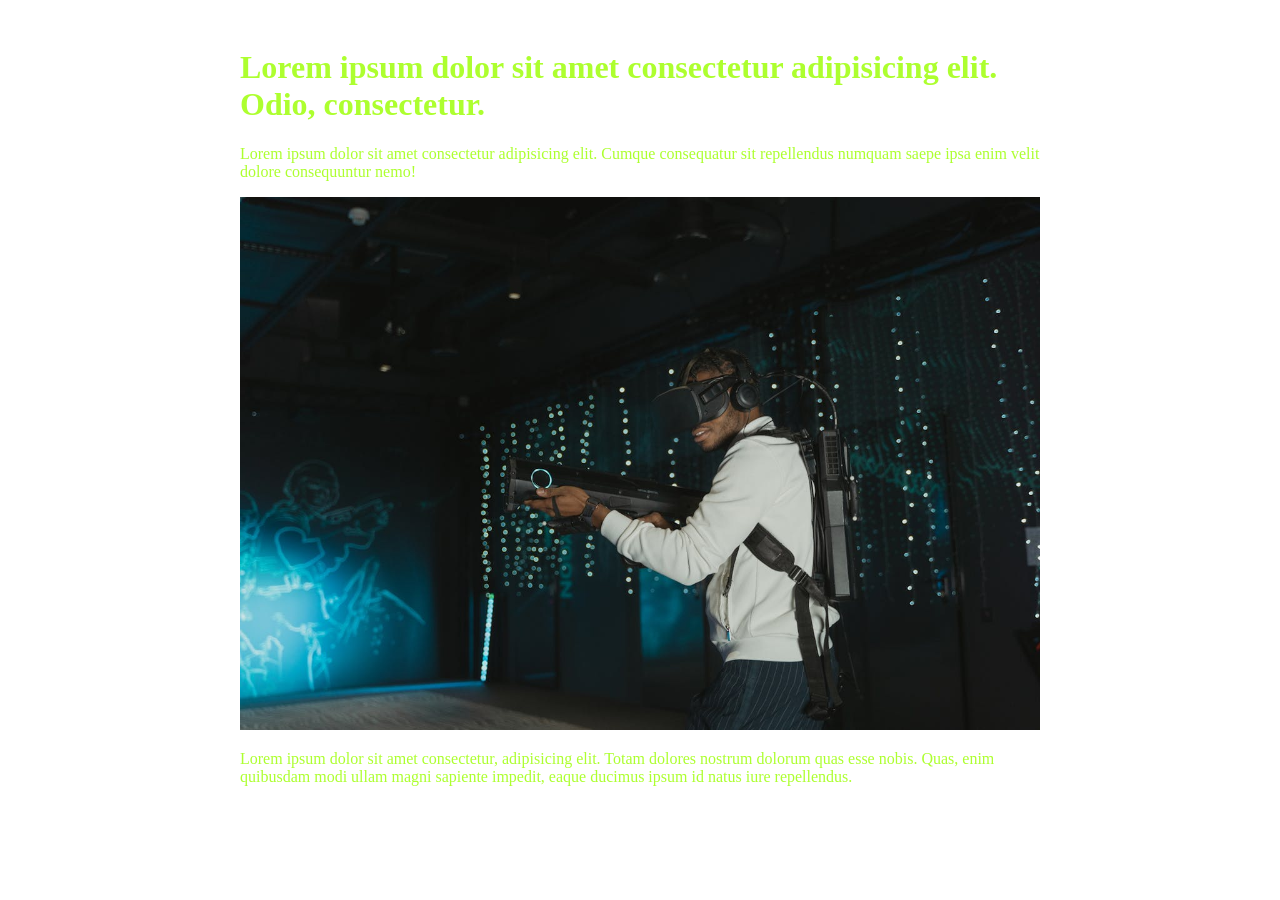
<file: aula11 - resposividade/index.html>
<!DOCTYPE html>
<html lang="pt-br">
<head>
    <meta charset="UTF-8">
    <meta name="viewport" content="width=device-width, initial-scale=1.0">
    <link rel="stylesheet" href="style.css">
    <link rel="stylesheet" href="media.css">
    <title>Responsividade</title>
</head>
<body>
    
<main>
    <h1>Lorem ipsum dolor sit amet consectetur adipisicing elit. Odio, consectetur.</h1>
    <p>Lorem ipsum dolor sit amet consectetur adipisicing elit. Cumque consequatur sit repellendus numquam saepe ipsa enim velit dolore consequuntur nemo!</p>
    <picture>
        <source media = '(max-width: 600px)' srcset="gamer-mobile.jpg">
        <img src="gamer.jpg" alt="">
    </picture>

    <p>Lorem ipsum dolor sit amet consectetur, adipisicing elit. Totam dolores nostrum dolorum quas esse nobis. Quas, enim quibusdam modi ullam magni sapiente impedit, eaque ducimus ipsum id natus iure repellendus.</p>
</main>

</body>
</html>
</file>
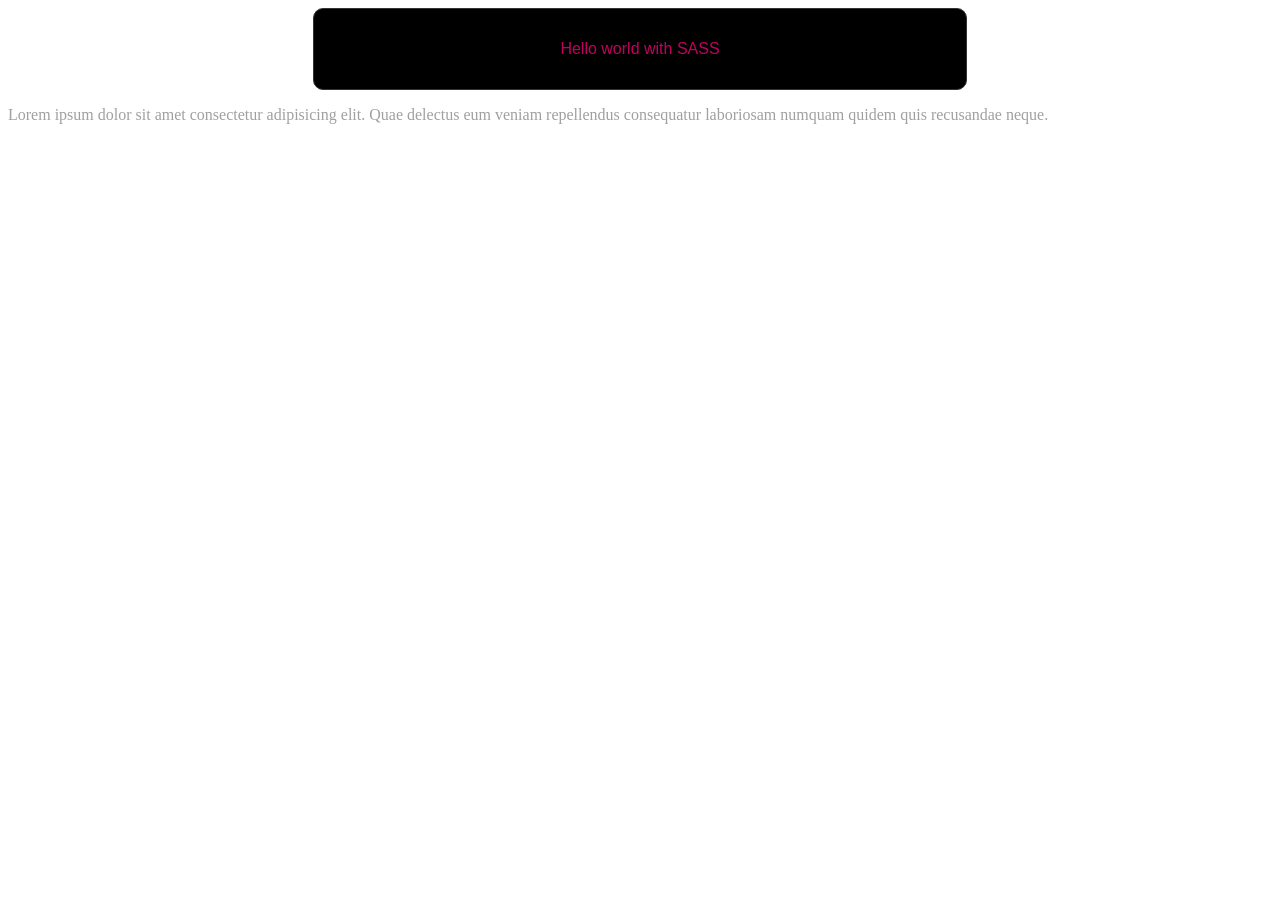
<file: aula13 - SAAS/index.html>
<!DOCTYPE html>
<html lang="pt-br">
<head>
    <meta charset="UTF-8">
    <meta name="viewport" content="width=device-width, initial-scale=1.0">
    <link rel="stylesheet" href="style.css">
    <title>Document</title>
</head>
<body>
    
    <div>
        <p>Hello world with SASS</p>
    </div>

    <p>Lorem ipsum dolor sit amet consectetur adipisicing elit. Quae delectus eum veniam repellendus consequatur laboriosam numquam quidem quis recusandae neque.</p>


</body>
</html>
</file>
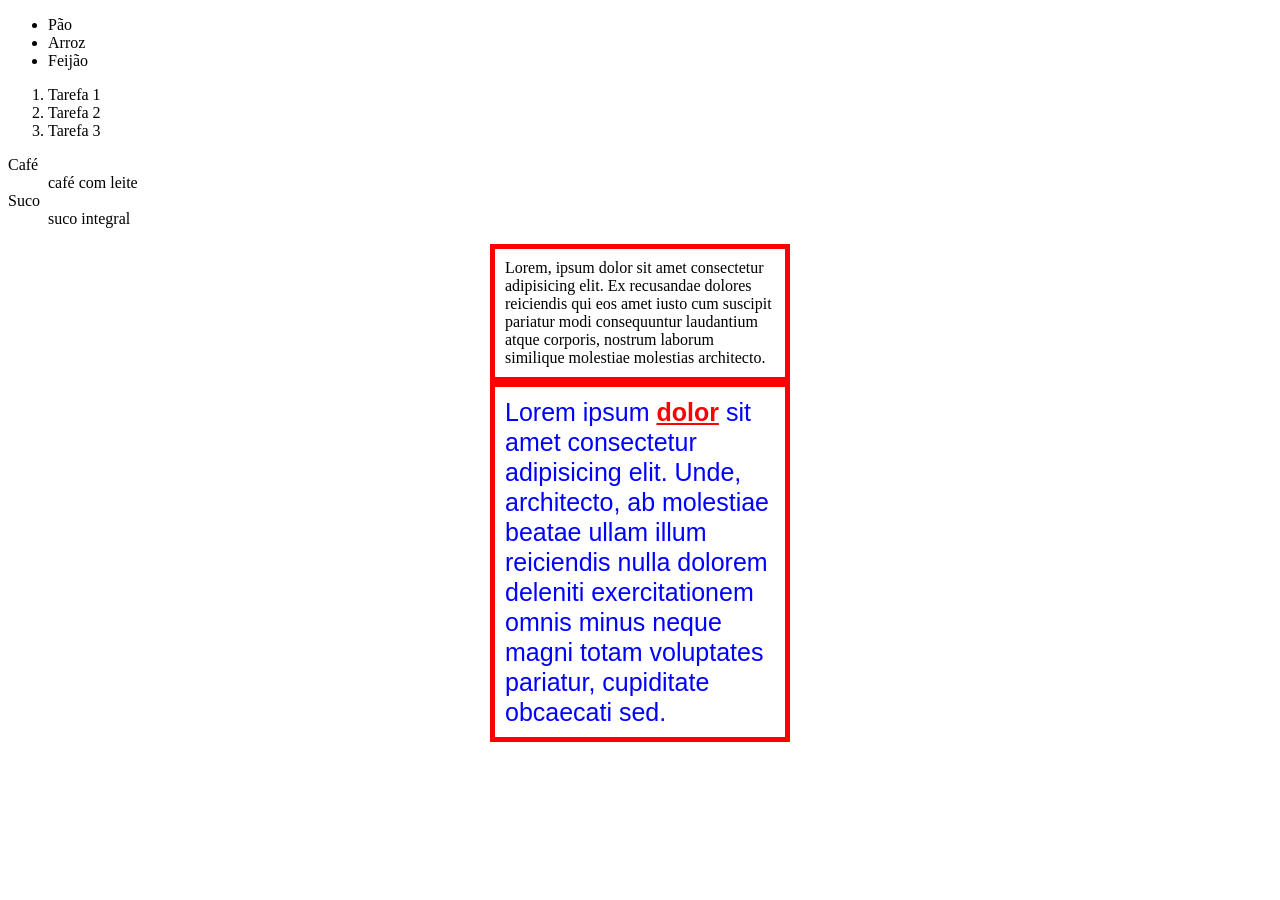
<file: aula2 - textos e boxmodel/index.html>
<!DOCTYPE html>
<html lang="pt-br">

<head>
    <meta charset="UTF-8">
    <meta name="viewport" content="width=device-width, initial-scale=1.0">
    <title>Tags básicas HTML</title>

    <style>
        p {
            /* margin: 50px 20px 2px 10px; */
            margin: 0 auto;
            /* margin-top: 50px; */
            /* margin-right: 20px; */
            /* margin-bottom: 2px; */
            /* margin-left: 10px; */
            width: 300px;
            border: 5px solid red;
            padding: 10px;
            box-sizing: border-box;
        }

        .texto-formatado {
            font-family: Arial;
            text-align: left;
            font-size: 25px;
            line-height: 30px;
            color: blue;
        }

        a {
            font-weight: bold;
            color: red;
            text-decoration: underline;
        }
    </style>
</head>

<body>

    <!-- LISTA NÃO ORDENADA -->
    <ul>
        <li>Pão</li>
        <li>Arroz</li>
        <li>Feijão</li>
    </ul>

    <!-- LISTA ORDENADA -->
    <ol>
        <li>Tarefa 1</li>
        <li>Tarefa 2</li>
        <li>Tarefa 3</li>
    </ol>

    <!-- DESCRIPTION LIST -->
    <dl>
        <dt>Café</dt>
        <dd>café com leite</dd>
        <dt>Suco</dt>
        <dd>suco integral</dd>
    </dl>

    <p>
        Lorem, ipsum dolor sit amet consectetur adipisicing elit. Ex recusandae dolores reiciendis qui eos amet iusto
        cum suscipit pariatur modi consequuntur laudantium atque corporis, nostrum laborum similique molestiae molestias
        architecto.
    </p>


    <p class="texto-formatado">
        Lorem ipsum <a href="wwww.google.com">dolor</a> sit amet consectetur adipisicing elit. Unde, architecto, ab
        molestiae beatae ullam illum reiciendis nulla dolorem deleniti exercitationem omnis minus neque magni totam
        voluptates pariatur, cupiditate obcaecati sed.
    </p>

</body>

</html>
</file>
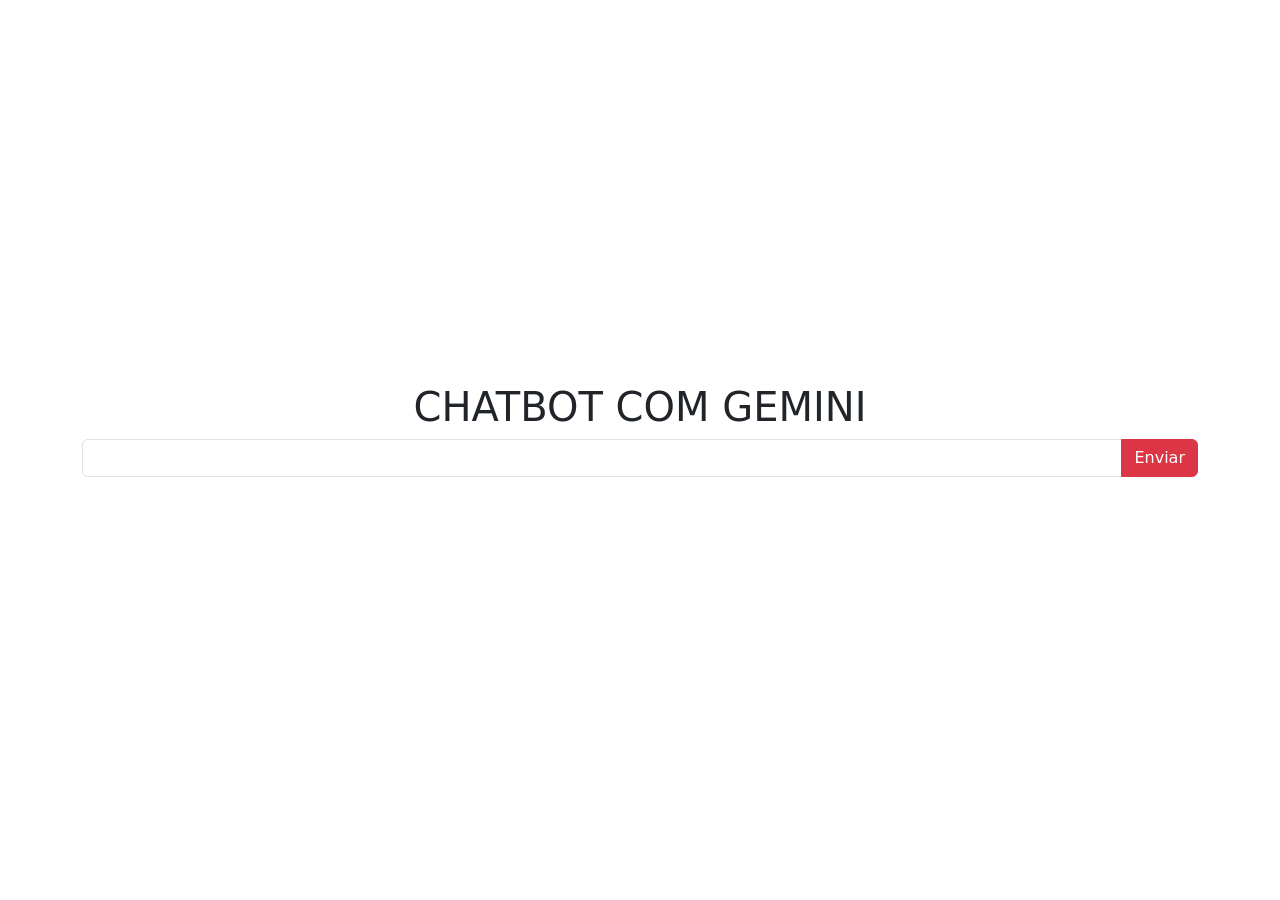
<file: aula12 - gemini-bootstrap/gemini-front/index.html>
<!DOCTYPE html>
<html lang="pt-br">
<head>
    <meta charset="UTF-8">
    <meta name="viewport" content="width=device-width, initial-scale=1.0">
    <link rel="stylesheet" href="./css/style.css">
    <link href="https://cdn.jsdelivr.net/npm/bootstrap@5.3.3/dist/css/bootstrap.min.css" rel="stylesheet" integrity="sha384-QWTKZyjpPEjISv5WaRU9OFeRpok6YctnYmDr5pNlyT2bRjXh0JMhjY6hW+ALEwIH" crossorigin="anonymous">
    <title>Gemini API</title>
</head>
<body>
    

    <div class="container">
        <main class="row align-content-center text-center">
            <h1>CHATBOT COM GEMINI</h1>

            <form action="">
                <div class="input-group">
                    <input type="text" class="form-control" name="message" id="message">
                    <button class="btn btn-danger">Enviar</button>
                </div>
            </form>

            <div id="chat-log">
                <!-- <div class="message message--sent">
                    <div class="message__text">Quem e voce?</div>
                </div>
                <div class="message message--assistant">
                    <div class="message__text">Sou uma IA</div>
                </div> -->
            </div>
        </main>
    </div>


    <script src="script.js"></script>
    <script src="https://cdn.jsdelivr.net/npm/bootstrap@5.3.3/dist/js/bootstrap.bundle.min.js" integrity="sha384-YvpcrYf0tY3lHB60NNkmXc5s9fDVZLESaAA55NDzOxhy9GkcIdslK1eN7N6jIeHz" crossorigin="anonymous"></script>
</body>
</html>
</file>
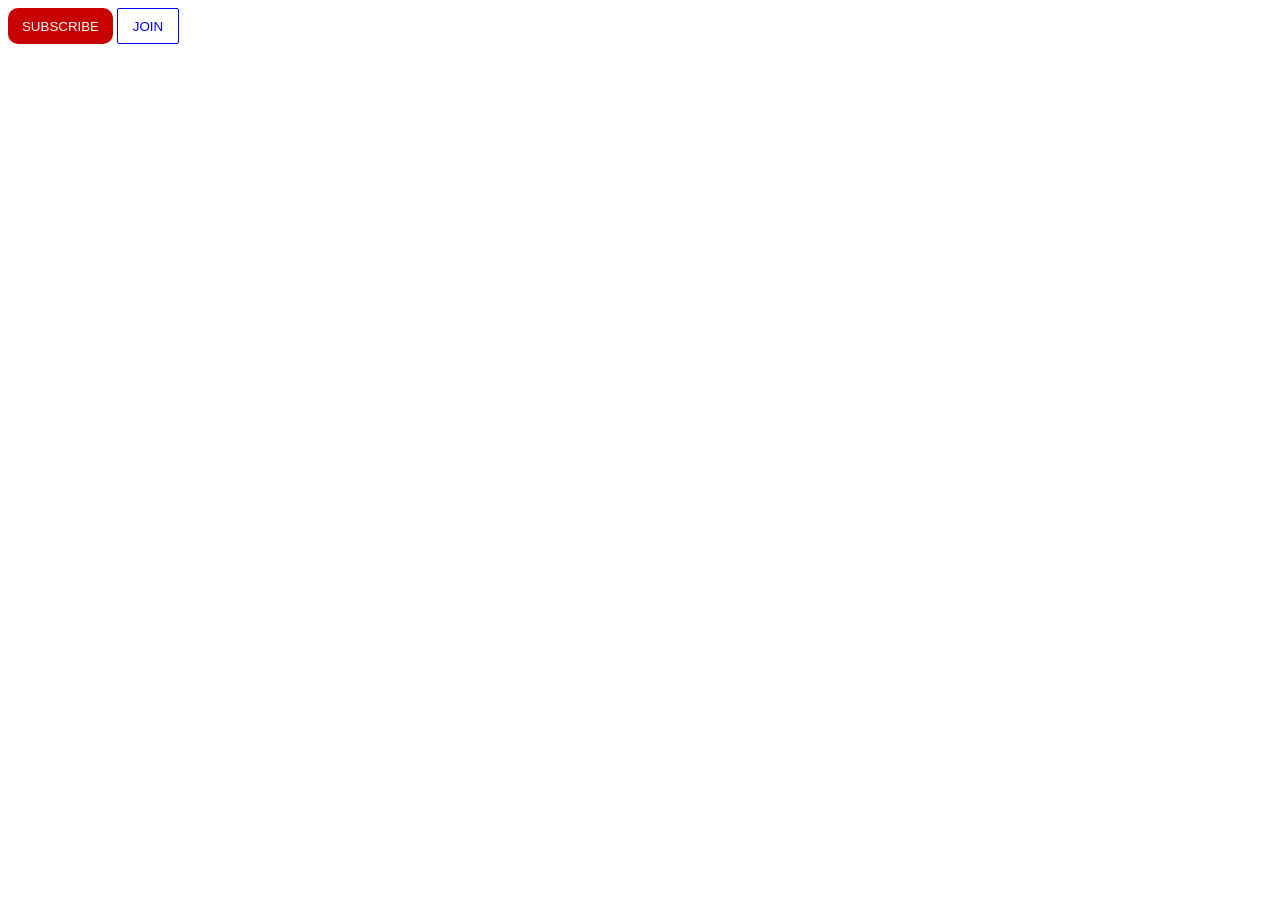
<file: aula1 - html e css intro/botoes.html>
<!DOCTYPE html>
<html lang="pt-br">
<head>
    <meta charset="UTF-8">
    <meta name="viewport" content="width=device-width, initial-scale=1.0">
    <title>Botões</title>

    <!-- CSS EXTERNO -->
    <link rel="stylesheet" href="css/botoes.css">
</head>
<body>

    <button class="youtube">Subscribe</button>
    <button class="join">JOIN</button>
    
</body>
</html>
</file>
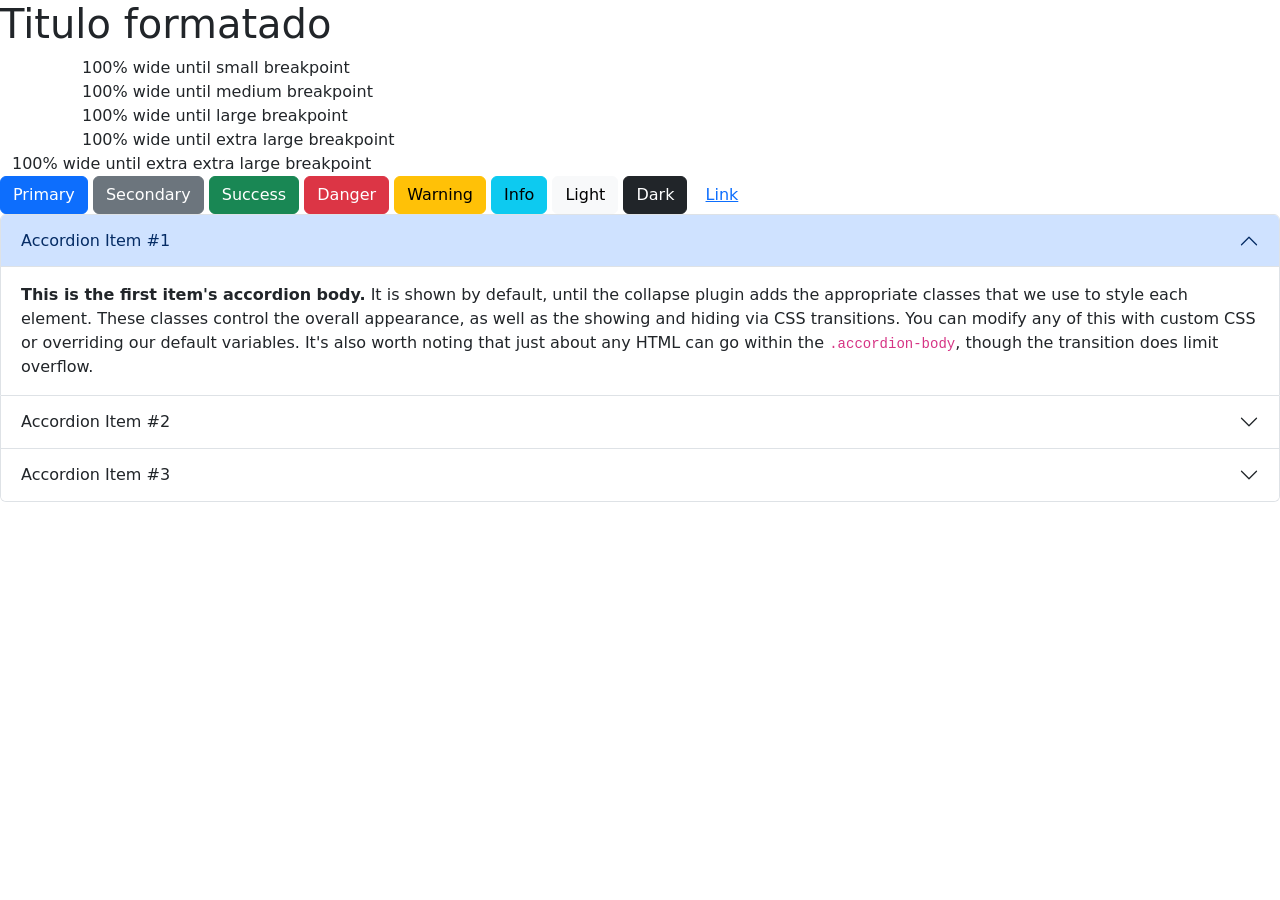
<file: aula12 - gemini-bootstrap/01-bootstrap.html>
<!DOCTYPE html>
<html lang="pt-br">
<head>
    <meta charset="UTF-8">
    <meta name="viewport" content="width=device-width, initial-scale=1.0">
    <link href="https://cdn.jsdelivr.net/npm/bootstrap@5.3.3/dist/css/bootstrap.min.css" rel="stylesheet" integrity="sha384-QWTKZyjpPEjISv5WaRU9OFeRpok6YctnYmDr5pNlyT2bRjXh0JMhjY6hW+ALEwIH" crossorigin="anonymous">
    <title>Bootstrap</title>
</head>
<body>
    <h1>Titulo formatado</h1>

    <div class="container-sm">100% wide until small breakpoint</div>
    <div class="container-md">100% wide until medium breakpoint</div>
    <div class="container-lg">100% wide until large breakpoint</div>
    <div class="container-xl">100% wide until extra large breakpoint</div>
    <div class="container-xxl">100% wide until extra extra large breakpoint</div>

    <button type="button" class="btn btn-primary">Primary</button>
<button type="button" class="btn btn-secondary">Secondary</button>
<button type="button" class="btn btn-success">Success</button>
<button type="button" class="btn btn-danger">Danger</button>
<button type="button" class="btn btn-warning">Warning</button>
<button type="button" class="btn btn-info">Info</button>
<button type="button" class="btn btn-light">Light</button>
<button type="button" class="btn btn-dark">Dark</button>

<button type="button" class="btn btn-link">Link</button>

<div class="accordion" id="accordionExample">
    <div class="accordion-item">
      <h2 class="accordion-header">
        <button class="accordion-button" type="button" data-bs-toggle="collapse" data-bs-target="#collapseOne" aria-expanded="true" aria-controls="collapseOne">
          Accordion Item #1
        </button>
      </h2>
      <div id="collapseOne" class="accordion-collapse collapse show" data-bs-parent="#accordionExample">
        <div class="accordion-body">
          <strong>This is the first item's accordion body.</strong> It is shown by default, until the collapse plugin adds the appropriate classes that we use to style each element. These classes control the overall appearance, as well as the showing and hiding via CSS transitions. You can modify any of this with custom CSS or overriding our default variables. It's also worth noting that just about any HTML can go within the <code>.accordion-body</code>, though the transition does limit overflow.
        </div>
      </div>
    </div>
    <div class="accordion-item">
      <h2 class="accordion-header">
        <button class="accordion-button collapsed" type="button" data-bs-toggle="collapse" data-bs-target="#collapseTwo" aria-expanded="false" aria-controls="collapseTwo">
          Accordion Item #2
        </button>
      </h2>
      <div id="collapseTwo" class="accordion-collapse collapse" data-bs-parent="#accordionExample">
        <div class="accordion-body">
          <strong>This is the second item's accordion body.</strong> It is hidden by default, until the collapse plugin adds the appropriate classes that we use to style each element. These classes control the overall appearance, as well as the showing and hiding via CSS transitions. You can modify any of this with custom CSS or overriding our default variables. It's also worth noting that just about any HTML can go within the <code>.accordion-body</code>, though the transition does limit overflow.
        </div>
      </div>
    </div>
    <div class="accordion-item">
      <h2 class="accordion-header">
        <button class="accordion-button collapsed" type="button" data-bs-toggle="collapse" data-bs-target="#collapseThree" aria-expanded="false" aria-controls="collapseThree">
          Accordion Item #3
        </button>
      </h2>
      <div id="collapseThree" class="accordion-collapse collapse" data-bs-parent="#accordionExample">
        <div class="accordion-body">
          <strong>This is the third item's accordion body.</strong> It is hidden by default, until the collapse plugin adds the appropriate classes that we use to style each element. These classes control the overall appearance, as well as the showing and hiding via CSS transitions. You can modify any of this with custom CSS or overriding our default variables. It's also worth noting that just about any HTML can go within the <code>.accordion-body</code>, though the transition does limit overflow.
        </div>
      </div>
    </div>
  </div>

    <script src="https://cdn.jsdelivr.net/npm/bootstrap@5.3.3/dist/js/bootstrap.bundle.min.js" integrity="sha384-YvpcrYf0tY3lHB60NNkmXc5s9fDVZLESaAA55NDzOxhy9GkcIdslK1eN7N6jIeHz" crossorigin="anonymous"></script>
</body>
</html>
</file>
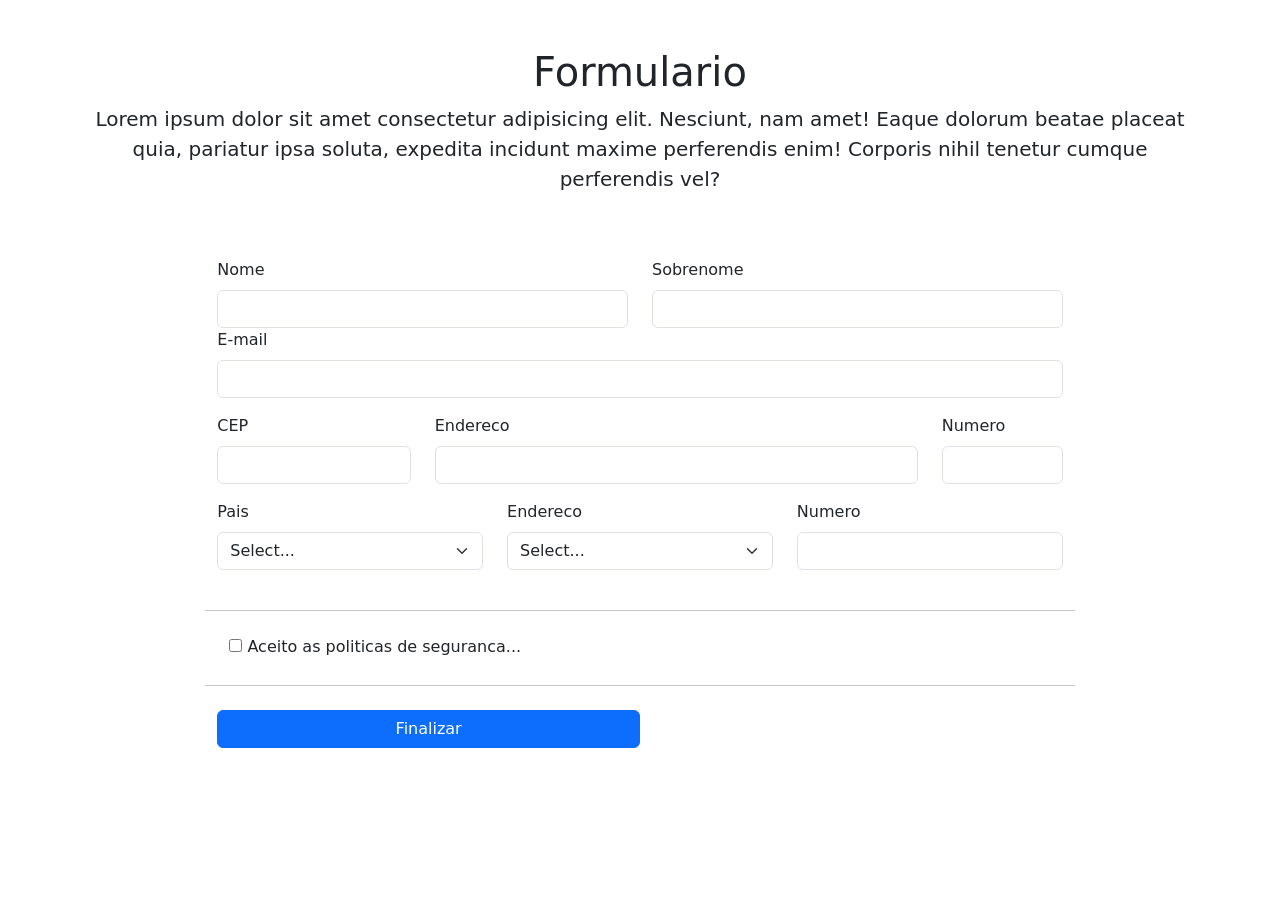
<file: aula12 - gemini-bootstrap/02-formulario.html>
<!DOCTYPE html>
<html lang="en">
<head>
    <meta charset="UTF-8">
    <meta name="viewport" content="width=device-width, initial-scale=1.0">
    <link href="https://cdn.jsdelivr.net/npm/bootstrap@5.3.3/dist/css/bootstrap.min.css" rel="stylesheet" integrity="sha384-QWTKZyjpPEjISv5WaRU9OFeRpok6YctnYmDr5pNlyT2bRjXh0JMhjY6hW+ALEwIH" crossorigin="anonymous">
    <title>Formulario Bootstrap</title>
</head>
<body>
    
    <div class="container py-5">
        <div class="text-center">
            <h1>Formulario</h1>
            <p class="lead">Lorem ipsum dolor sit amet consectetur adipisicing elit. Nesciunt, nam amet! Eaque dolorum beatae placeat quia, pariatur ipsa soluta, expedita incidunt maxime perferendis enim! Corporis nihil tenetur cumque perferendis vel?</p>
        </div>
    </div>

    <div class="row justify-content-center">
        <div class="col-lg-8">
            <form class="needs-validation">
                <div class="row">
                    <div class="col-md-6">
                        <label for="nome" class="form-label">Nome</label>
                        <input type="text" id="nome" class="form-control">
                    </div>
                    <div class="col-md-6">
                        <label for="sobrenome" class="form-label">Sobrenome</label>
                        <input type="text" id="sobrenome" class="form-control">
                    </div>
                </div>
                <div class="row">
                    <div class="col-12 mb-3">
                        <label for="email" class="form-label">E-mail</label>
                        <input type="email" name="email" id="email" class="form-control">
                    </div>
                </div>
                <div class="row">
                    <div class="col-md-3 mb-3">
                        <label for="cep" class="form-label">CEP</label>
                        <input type="text" id="cep" class="form-control">
                    </div>
                    <div class="col-md-7 mb-3">
                        <label for="endereco" class="form-label">Endereco</label>
                        <input type="text" id="endereco" class="form-control">
                    </div>
                    <div class="col-md-2 mb-3">
                        <label for="numero" class="form-label">Numero</label>
                        <input type="number" id="number" class="form-control">
                    </div>
                </div>
                <div class="row">
                    <div class="col-md-4 mb-3">
                        <label for="pais" class="form-label">Pais</label>
                        <select name="pais" id="pais" class="form-select">
                            <option value="" selected disabled>Select...</option>
                            <option value="br">Brasil</option>
                            <option value="us">Estados Unidos</option>
                        </select>
                    </div>
                    <div class="col-md-4 mb-3">
                        <label for="endereco" class="form-label">Endereco</label>
                        <select name="estado" id="estado" class="form-select">
                            <option value="" selected disabled>Select...</option>
                            <option value="sp">Sao Paulo</option>
                            <option value="rj">Rio de Janeiro</option>
                        </select>                    
                    </div>
                    <div class="col-md-4  mb-3">
                        <label for="numero" class="form-label">Numero</label>
                        <input type="number" id="number" class="form-control">
                    </div>
                    <hr class="my-4">

                    <div class="form-check">
                        <input type="checkbox" value="alma">
                        <label for="alma" class="form-check-label">Aceito as politicas de seguranca...</label>
                    </div>

                    <hr class="my-4">
                </div>
                <button type="submit" class="btn btn-primary w-50">Finalizar</button>
            </form>
        </div>
    </div>

    


    <script src="https://cdn.jsdelivr.net/npm/bootstrap@5.3.3/dist/js/bootstrap.bundle.min.js" integrity="sha384-YvpcrYf0tY3lHB60NNkmXc5s9fDVZLESaAA55NDzOxhy9GkcIdslK1eN7N6jIeHz" crossorigin="anonymous"></script>
    
    <script>
        (() => {
        'use strict'

        const forms = document.querySelectorAll('.needs-validation')

        Array.from(forms).forEach(form => {
            form.addEventListener('submit', event => {
            if (!form.checkValidity()) {
                event.preventDefault()
                event.stopPropagation()
            }
            form.classList.add('was-validated')
            }, false)
        })
        })()
    </script>
</body>
</html>
</file>
<file: aula11 - resposividade/style.css>
bod{
    background-color: grey;
}

main{
    background-color: white;
    padding: 20px;
    border-radius: 10px;
    width: 800px;
    margin: 0 auto;

    max-width: 800px;
}

img{
    width: 100%;
}

h1, p{
    color: greenyellow;
}
</file>
<file: aula11 - resposividade/media.css>
@media screen and (max-width: 1024px) {
    h1 , p{
        color: rgb(251,5,219);
    }
}

@media screen and (max-width: 768px) {
    h1 , p{
        color: rgb(222, 5, 251);
    }
}
</file>
<file: aula13 - SAAS/style.css>
div {
  width: 50%;
  margin: 0 auto;
  text-align: center;
  border-radius: 10px;
  padding: 15px 10px;
  background: black;
  font-family: Helvetica;
  border: 1px solid #333;
}
div p {
  color: #c3005e;
}
div:hover {
  background: transparent;
}
div:hover p {
  color: #333;
}

p {
  color: #a0a0a0;
}

/*# sourceMappingURL=style.css.map */
</file>
<file: aula12 - gemini-bootstrap/gemini-front/css/style.css>
main{
    height: 100vh;
}

#chat-log{
    width: 90%;
    background-color: #eaeaea;
    margin: 20px auto;
    border-radius: 5px;
}

.message{
    display: block;
}

.message--sent{
    text-align: right;
    color: rgb(170, 7, 75);
}

.message--sent::before{
    content: "Usuario";
    font-size: 12px;
}

.message--assistant{
    text-align: left;
    margin: 20px auto;
}

.message--assistant::before{
    content: "Assistente Gemini";
    font-size: 12px;
}
</file>
<file: aula1 - html e css intro/css/botoes.css>
.youtube {
    background-color: rgb(200, 0, 0);
    color: white;
    border: none;
    height: 36px;
    width: 105px;
    text-transform: uppercase;
    border-radius: 10px;
    cursor: pointer;
    transition: all 0.3s;

    /* border-width: ;
    border-style: ;
    border-color: ;
    border: 1px solid blue; */
}

.youtube:hover {
    opacity: 80%;
}

.youtube:active {
    opacity: 50%;
}

.join {
    background-color: white;
    border: 1px solid blue;
    width: 62px;
    height: 36px;
    border-radius: 2px;
    cursor: pointer;
    color: blue;
    transition: all 0.3s;
}

/* HOVER >> PSEUDOCLASSE */
.join:hover {
    color: white;
    background-color: blue;
}
</file>
